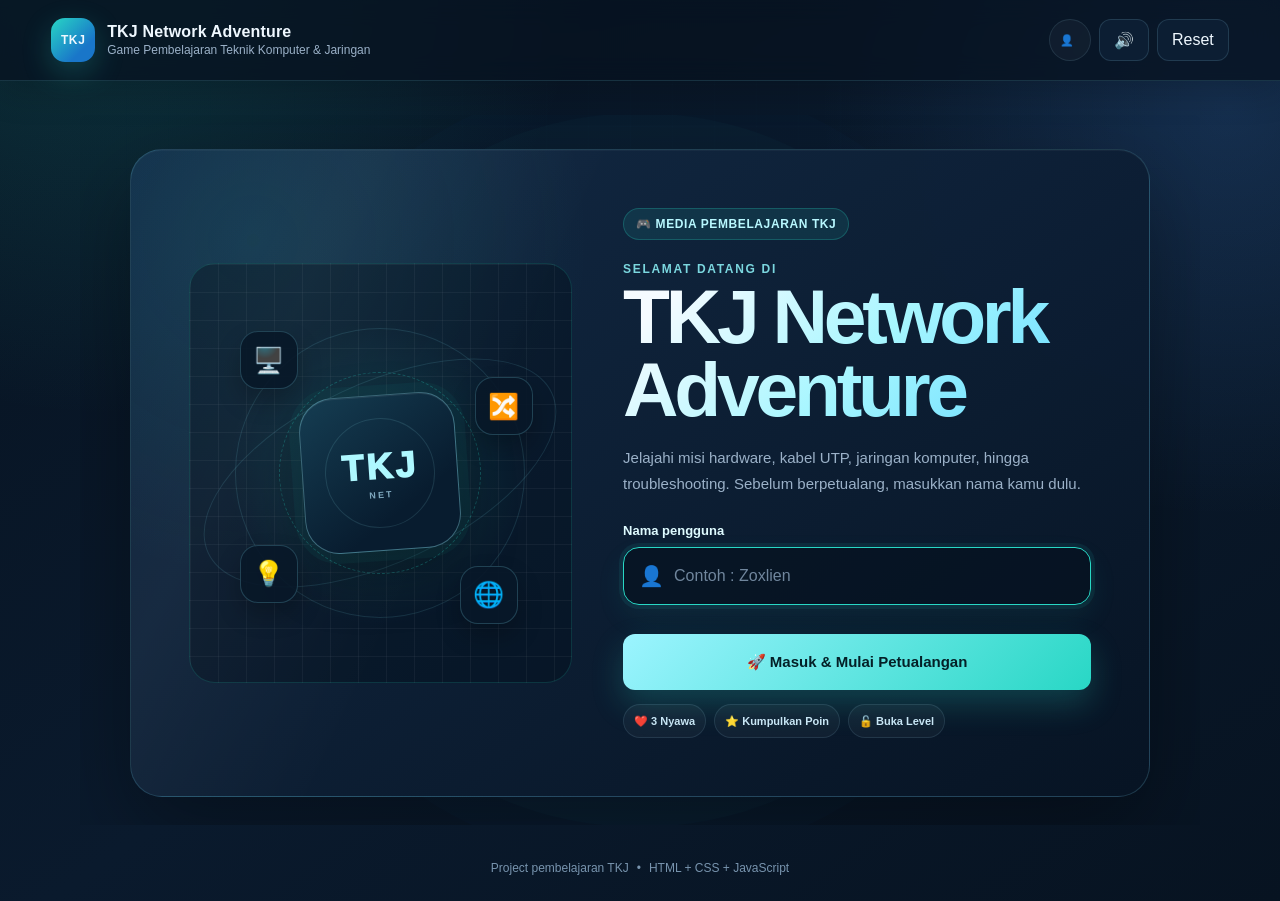
<file: index.html>
<!DOCTYPE html>
<html lang="id">
<head>
  <meta charset="UTF-8" />
  <meta name="viewport" content="width=device-width, initial-scale=1.0" />
  <meta name="description" content="TKJ Network Adventure - game pembelajaran interaktif untuk siswa TKJ." />
  <title>TKJ Network Adventure</title>
  <link rel="stylesheet" href="style.css" />
</head>
<body>
  <div id="app" class="app-shell">
    <header class="topbar">
      <div class="brand">
        <div class="brand-icon">TKJ</div>
        <div>
          <strong>TKJ Network Adventure</strong>
          <span>Game Pembelajaran Teknik Komputer & Jaringan</span>
        </div>
      </div>
      <div class="top-actions">
        <div id="userBadge" class="user-badge" hidden aria-live="polite">👤 <span id="userNameText"></span></div>
        <button id="soundToggle" class="icon-btn" type="button" aria-label="Nyalakan atau matikan suara">🔊</button>
        <button id="resetProgress" class="ghost-btn" type="button">Reset</button>
      </div>
    </header>

    <main id="screen" class="screen" aria-live="polite"></main>

    <div id="toast" class="toast" role="status" aria-live="polite"></div>

    <footer class="footer">
      <span>Project pembelajaran TKJ</span>
      <span>•</span>
      <span>HTML + CSS + JavaScript</span>
    </footer>
  </div>

    <script src="script.js"></script>
</body>
</html>
</file>
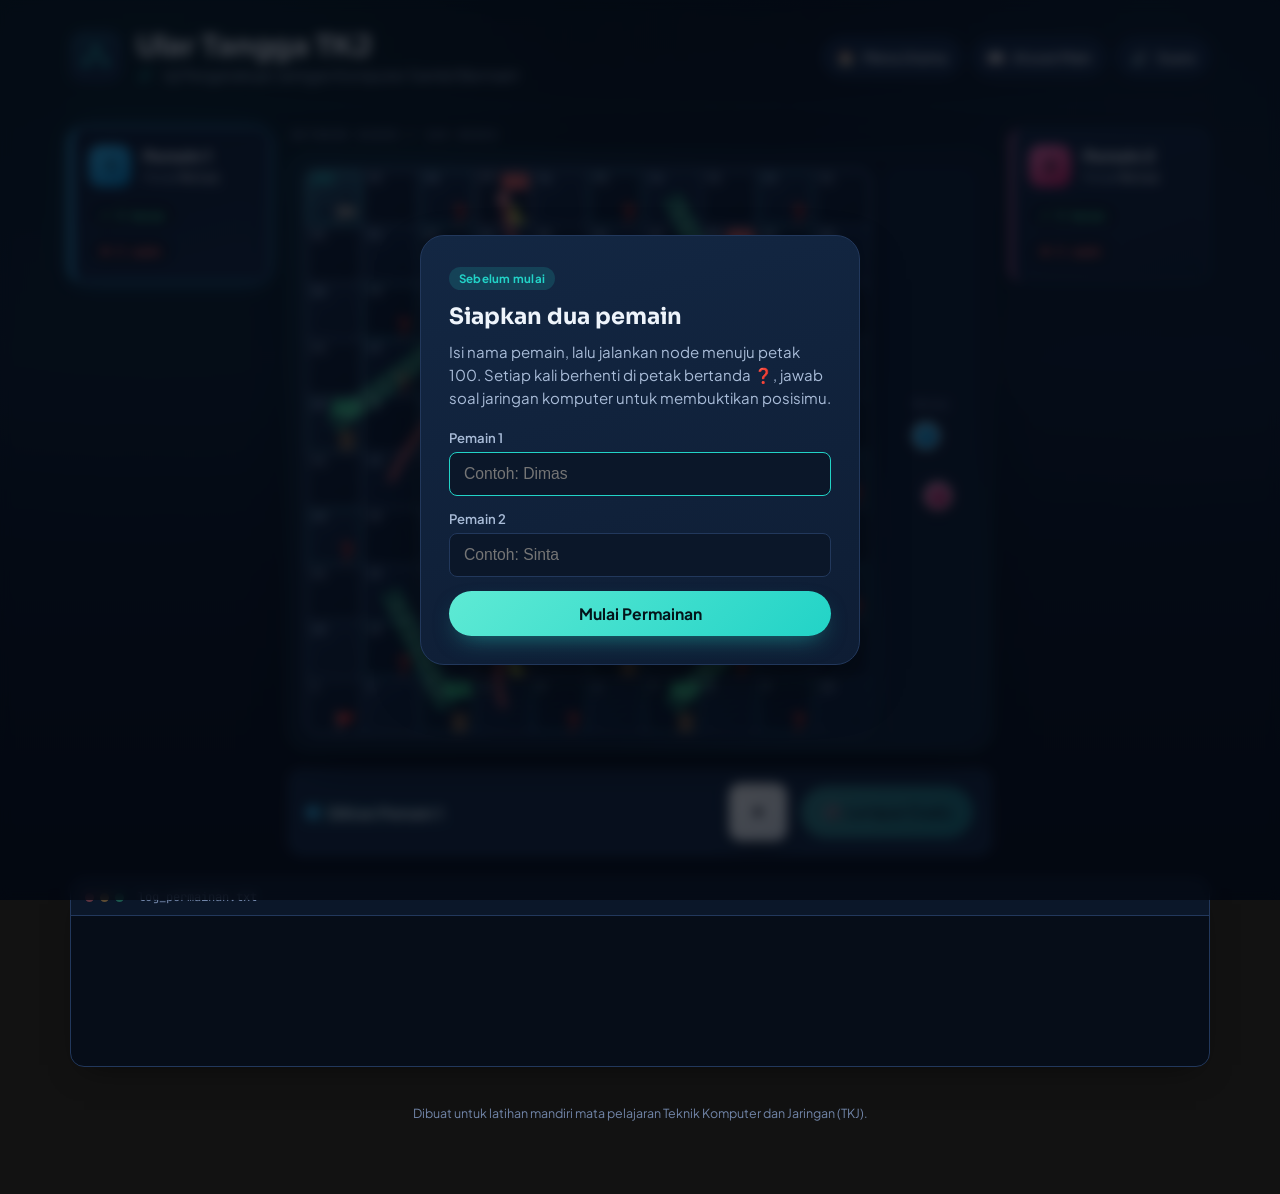
<file: snake-game/index.html>
<!DOCTYPE html>
<html lang="id">
<head>
<meta charset="UTF-8">
<meta name="viewport" content="width=device-width, initial-scale=1.0">
<title>Ular Tangga TKJ — Game Edukasi Jaringan Komputer</title>
<meta name="description" content="Game edukasi ular tangga dua pemain bertema Teknik Komputer dan Jaringan untuk siswa kelas 11 Fase E.">
<link rel="preconnect" href="https://fonts.googleapis.com">
<link rel="preconnect" href="https://fonts.gstatic.com" crossorigin>
<link href="https://fonts.googleapis.com/css2?family=Sora:wght@500;600;700;800&family=Plus+Jakarta+Sans:wght@400;500;600;700&family=JetBrains+Mono:wght@400;500;700&display=swap" rel="stylesheet">
<link rel="stylesheet" href="style.css">
</head>
<body>

<div class="app">

  <!-- ===== HEADER ===== -->
  <header class="app-header">
    <div class="brand">
      <span class="brand-mark" aria-hidden="true">
        <svg viewBox="0 0 48 48" width="30" height="30" fill="none">
          <circle cx="24" cy="10" r="5" fill="currentColor"/>
          <circle cx="9" cy="34" r="5" fill="currentColor"/>
          <circle cx="39" cy="34" r="5" fill="currentColor"/>
          <path d="M24 15 L24 24 L9 24 L9 29" stroke="currentColor" stroke-width="2.5" fill="none"/>
          <path d="M24 15 L24 24 L39 24 L39 29" stroke="currentColor" stroke-width="2.5" fill="none"/>
        </svg>
      </span>
      <div class="brand-text">
        <h1>Ular Tangga TKJ</h1>
        <p>Uji Pengetahuan Jaringan Komputer Sambil Bermain!</p>
      </div>
    </div>
    <div class="header-actions">
      <button id="btnBackToMain" class="icon-btn" type="button" title="Kembali ke TKJ Network Adventure">
        <span aria-hidden="true">🏠</span><span class="icon-btn-label">Menu Utama</span>
      </button>
      <button id="btnRules" class="icon-btn" type="button" aria-haspopup="dialog">
        <span aria-hidden="true">📖</span><span class="icon-btn-label">Aturan Main</span>
      </button>
      <button id="btnSound" class="icon-btn" type="button" aria-pressed="true" title="Aktif/nonaktifkan suara">
        <span id="soundIcon" aria-hidden="true">🔊</span><span class="icon-btn-label">Suara</span>
      </button>
    </div>
  </header>

  <!-- ===== SETUP OVERLAY ===== -->
  <div id="setupOverlay" class="overlay" role="dialog" aria-modal="true" aria-labelledby="setupTitle">
    <div class="overlay-panel setup-panel">
      <span class="panel-eyebrow">Sebelum mulai</span>
      <h2 id="setupTitle">Siapkan dua pemain</h2>
      <p class="panel-desc">Isi nama pemain, lalu jalankan node menuju petak 100. Setiap kali berhenti di petak bertanda <strong>❓</strong>, jawab soal jaringan komputer untuk membuktikan posisimu.</p>

      <div class="setup-field">
        <label for="p1Name">Pemain 1</label>
        <input id="p1Name" type="text" maxlength="16" placeholder="Contoh: Dimas" autocomplete="off">
      </div>
      <div class="setup-field">
        <label for="p2Name">Pemain 2</label>
        <input id="p2Name" type="text" maxlength="16" placeholder="Contoh: Sinta" autocomplete="off">
      </div>

      <button id="btnStart" class="btn-primary btn-block" type="button">Mulai Permainan</button>
    </div>
  </div>

  <!-- ===== MAIN GAME LAYOUT ===== -->
  <main class="game-layout">

    <aside class="player-panel" id="playerPanel0" data-player="0">
      <div class="player-card">
        <span class="player-avatar" id="playerAvatar0">1</span>
        <div class="player-info">
          <h3 id="playerName0">Pemain 1</h3>
          <p class="player-pos">Petak <strong id="playerPos0">Mulai</strong></p>
        </div>
      </div>
      <div class="player-stats">
        <div class="stat-pill stat-correct"><span aria-hidden="true">✔</span><span id="playerCorrect0">0</span> benar</div>
        <div class="stat-pill stat-wrong"><span aria-hidden="true">✖</span><span id="playerWrong0">0</span> salah</div>
      </div>
    </aside>

    <section class="board-section">
      <div class="board-wrapper" id="boardWrapper">
        <svg id="connectorLayer" class="connector-layer" preserveAspectRatio="none" aria-hidden="true"></svg>
        <div class="board-grid" id="boardGrid" role="img" aria-label="Papan ular tangga 100 petak"></div>
        <div class="start-zone" id="startZone">
          <span class="start-zone-label">Mulai</span>
          <div class="start-slot" id="startSlot0"></div>
          <div class="start-slot" id="startSlot1"></div>
        </div>
      </div>

      <div class="controls-bar">
        <div class="turn-banner" id="turnBanner">
          <span class="turn-dot" id="turnDot" aria-hidden="true"></span>
          <span id="turnText">Giliran Pemain 1</span>
        </div>
        <div class="dice-area">
          <div class="dice" id="dice" aria-hidden="true">
            <span class="dice-pips" id="dicePips" data-value="1">
              <i class="pip pip-tl"></i><i class="pip pip-tr"></i>
              <i class="pip pip-ml"></i><i class="pip pip-c"></i><i class="pip pip-mr"></i>
              <i class="pip pip-bl"></i><i class="pip pip-br"></i>
            </span>
          </div>
          <button id="btnRoll" class="btn-primary btn-roll" type="button">Lempar Dadu</button>
        </div>
      </div>
    </section>

    <aside class="player-panel" id="playerPanel1" data-player="1">
      <div class="player-card">
        <span class="player-avatar" id="playerAvatar1">2</span>
        <div class="player-info">
          <h3 id="playerName1">Pemain 2</h3>
          <p class="player-pos">Petak <strong id="playerPos1">Mulai</strong></p>
        </div>
      </div>
      <div class="player-stats">
        <div class="stat-pill stat-correct"><span aria-hidden="true">✔</span><span id="playerCorrect1">0</span> benar</div>
        <div class="stat-pill stat-wrong"><span aria-hidden="true">✖</span><span id="playerWrong1">0</span> salah</div>
      </div>
    </aside>

  </main>

  <!-- ===== LOG CONSOLE ===== -->
  <section class="log-console" aria-live="polite">
    <div class="log-console-head">
      <span class="log-dot"></span><span class="log-dot"></span><span class="log-dot"></span>
      <span class="log-title">log_permainan.txt</span>
    </div>
    <ul id="logList" class="log-list"></ul>
  </section>

  <footer class="app-footer">
    <p>Dibuat untuk latihan mandiri mata pelajaran Teknik Komputer dan Jaringan (TKJ).</p>
  </footer>
</div>

<!-- ===== QUESTION MODAL ===== -->
<div id="questionModal" class="overlay" role="dialog" aria-modal="true" aria-labelledby="questionTitle" hidden>
  <div class="overlay-panel question-panel">
    <span class="question-tag" id="questionTag">Petak 24 · Pemain 1</span>
    <h2 id="questionTitle" class="question-title">—</h2>
    <div id="optionsList" class="options-list"></div>
    <div id="feedbackBox" class="feedback-box" hidden>
      <p id="feedbackText"></p>
    </div>
    <button id="btnContinue" class="btn-primary btn-block" type="button" hidden>Lanjutkan</button>
  </div>
</div>

<!-- ===== RULES MODAL ===== -->
<div id="rulesModal" class="overlay" hidden role="dialog" aria-modal="true" aria-labelledby="rulesTitle">
  <div class="overlay-panel rules-panel">
    <span class="panel-eyebrow">Panduan</span>
    <h2 id="rulesTitle">Cara bermain</h2>
    <ul class="rules-list">
      <li><strong>Bergiliran melempar dadu.</strong> Klik “Lempar Dadu”, token akan maju sesuai angka yang keluar.</li>
      <li><strong>Tangga (🪜)</strong> membawa token naik lebih cepat menuju petak 100.</li>
      <li><strong>Ular (🐍)</strong> membuat token meluncur turun ke petak yang lebih rendah.</li>
      <li><strong>Petak soal (❓)</strong> memunculkan pertanyaan seputar jaringan komputer. Jawaban benar → token tetap di tempat. Jawaban salah → token mundur 1–2 langkah secara acak.</li>
      <li>Token harus mendarat <strong>tepat</strong> di petak 100 untuk menang — jika angka dadu melebihi sisa langkah, giliran berpindah tanpa bergerak.</li>
      <li>Pemain pertama yang mencapai petak 100 dinyatakan menang.</li>
    </ul>
    <button id="btnCloseRules" class="btn-secondary btn-block" type="button">Tutup</button>
  </div>
</div>

<!-- ===== WIN MODAL ===== -->
<div id="winModal" class="overlay" hidden role="dialog" aria-modal="true" aria-labelledby="winTitle">
  <div class="overlay-panel win-panel">
    <div class="win-confetti" id="winConfetti" aria-hidden="true"></div>
    <span class="win-trophy" aria-hidden="true">🏆</span>
    <h2 id="winTitle">Menang!</h2>
    <p id="winMessage">Pemain 1 mencapai petak 100.</p>
    <div class="win-score" id="winScore"></div>
    <button id="btnRestart" class="btn-primary btn-block" type="button">Main Lagi</button>
  </div>
</div>

<script src="script.js"></script>
</body>
</html>
</file>
<file: style.css>
* {
  box-sizing: border-box;
}

:root {
  --bg: #08111f;
  --panel: #0f1c30;
  --panel-2: #14243d;
  --text: #edf5ff;
  --muted: #a7b6ca;
  --accent: #4f9cff;
  --accent-2: #7bc7ff;
  --success: #35d07f;
  --danger: #ff6b7a;
  --warning: #ffc85c;
  --border: rgba(255,255,255,.08);
  --shadow: 0 20px 50px rgba(0,0,0,.25);
}

html, body {
  margin: 0;
  min-height: 100%;
  font-family: Inter, ui-sans-serif, system-ui, -apple-system, BlinkMacSystemFont, "Segoe UI", sans-serif;
  background:
    radial-gradient(circle at 10% 0%, rgba(79,156,255,.14), transparent 28%),
    radial-gradient(circle at 95% 20%, rgba(123,199,255,.08), transparent 22%),
    var(--bg);
  color: var(--text);
}

button {
  font: inherit;
}

.app-shell {
  min-height: 100vh;
  display: flex;
  flex-direction: column;
}

.topbar {
  display: flex;
  align-items: center;
  justify-content: space-between;
  padding: 18px clamp(18px, 4vw, 52px);
  border-bottom: 1px solid var(--border);
  background: rgba(8,17,31,.72);
  backdrop-filter: blur(12px);
}

.brand {
  display: flex;
  align-items: center;
  gap: 12px;
  min-width: 0;
}

.brand-icon {
  width: 44px;
  height: 44px;
  border-radius: 14px;
  display: grid;
  place-items: center;
  background: linear-gradient(135deg, var(--accent), #2457ae);
  font-weight: 900;
  font-size: 12px;
  letter-spacing: .05em;
  box-shadow: 0 8px 25px rgba(79,156,255,.25);
}

.brand strong,
.brand span {
  display: block;
}

.brand strong {
  font-size: 16px;
}

.brand span {
  color: var(--muted);
  font-size: 12px;
  margin-top: 2px;
}

.top-actions {
  display: flex;
  gap: 8px;
}

.icon-btn,
.ghost-btn,
.primary-btn,
.secondary-btn,
.option-btn,
.back-btn {
  border: 0;
  cursor: pointer;
  border-radius: 12px;
  transition: .2s ease;
}

.icon-btn,
.ghost-btn,
.back-btn,
.secondary-btn {
  background: var(--panel);
  color: var(--text);
  border: 1px solid var(--border);
}

.icon-btn,
.ghost-btn,
.back-btn {
  min-height: 42px;
  padding: 0 14px;
}

.primary-btn {
  min-height: 48px;
  padding: 0 20px;
  color: #06101d;
  background: linear-gradient(135deg, var(--accent-2), var(--accent));
  font-weight: 800;
  box-shadow: 0 12px 30px rgba(79,156,255,.25);
}

.secondary-btn {
  min-height: 48px;
  padding: 0 20px;
  font-weight: 700;
}

.icon-btn:hover,
.ghost-btn:hover,
.back-btn:hover,
.secondary-btn:hover,
.option-btn:hover {
  transform: translateY(-1px);
  border-color: rgba(255,255,255,.18);
}

.primary-btn:hover {
  transform: translateY(-1px);
  filter: brightness(1.05);
}

.screen {
  width: min(1120px, calc(100% - 28px));
  margin: 0 auto;
  padding: 34px 0 20px;
  flex: 1;
}

.footer {
  display: flex;
  justify-content: center;
  gap: 8px;
  padding: 16px 20px 26px;
  color: var(--muted);
  font-size: 12px;
}

.hero {
  display: grid;
  grid-template-columns: 1.2fr .8fr;
  gap: 20px;
  align-items: stretch;
}

.panel {
  background: linear-gradient(160deg, rgba(20,36,61,.96), rgba(11,24,42,.96));
  border: 1px solid var(--border);
  border-radius: 24px;
  padding: clamp(24px, 4vw, 40px);
  box-shadow: var(--shadow);
}

.hero h1 {
  font-size: clamp(34px, 6vw, 64px);
  line-height: .98;
  margin: 0 0 16px;
  letter-spacing: -.04em;
}

.hero p {
  color: var(--muted);
  font-size: 16px;
  line-height: 1.7;
  margin: 0;
}

.badge {
  display: inline-flex;
  gap: 8px;
  align-items: center;
  background: rgba(79,156,255,.11);
  color: #bfe0ff;
  border: 1px solid rgba(79,156,255,.2);
  border-radius: 999px;
  padding: 8px 12px;
  font-size: 12px;
  font-weight: 800;
  letter-spacing: .05em;
  text-transform: uppercase;
}

.hero-actions {
  display: flex;
  flex-wrap: wrap;
  gap: 10px;
  margin-top: 24px;
}

.preview-card {
  position: relative;
  min-height: 340px;
  overflow: hidden;
  display: flex;
  flex-direction: column;
  justify-content: space-between;
}

.network-map {
  position: relative;
  min-height: 230px;
  border-radius: 18px;
  overflow: hidden;
  background:
    linear-gradient(rgba(255,255,255,.05) 1px, transparent 1px),
    linear-gradient(90deg, rgba(255,255,255,.05) 1px, transparent 1px);
  background-size: 28px 28px;
  border: 1px solid var(--border);
}

.network-map::after {
  content: "";
  position: absolute;
  inset: 0;
  background: radial-gradient(circle at 50% 50%, rgba(79,156,255,.12), transparent 48%);
}

.node {
  position: absolute;
  z-index: 2;
  min-width: 84px;
  padding: 10px;
  border-radius: 16px;
  text-align: center;
  border: 1px solid rgba(255,255,255,.08);
  background: rgba(11,24,42,.9);
}

.node .emoji {
  font-size: 28px;
  display: block;
  margin-bottom: 3px;
}

.node small {
  color: var(--muted);
}

.node.pc1 { left: 8%; top: 18%; }
.node.pc2 { left: 8%; bottom: 18%; }
.node.switch { left: 50%; top: 36%; transform: translateX(-50%); }
.node.router { right: 8%; top: 36%; }

.connector {
  position: absolute;
  z-index: 1;
  height: 3px;
  background: linear-gradient(90deg, rgba(79,156,255,.2), rgba(123,199,255,.9), rgba(79,156,255,.2));
  transform-origin: left center;
}

.c1 { width: 40%; left: 19%; top: 41%; transform: rotate(8deg); }
.c2 { width: 40%; left: 19%; top: 58%; transform: rotate(-10deg); }
.c3 { width: 36%; left: 59%; top: 44%; }

.stats {
  display: grid;
  grid-template-columns: repeat(3, 1fr);
  gap: 12px;
  margin-top: 20px;
}

.stat {
  background: rgba(255,255,255,.035);
  border: 1px solid var(--border);
  border-radius: 16px;
  padding: 16px;
}

.stat strong {
  display: block;
  font-size: 24px;
}

.stat span {
  color: var(--muted);
  font-size: 12px;
}

.level-grid {
  display: grid;
  grid-template-columns: repeat(2, 1fr);
  gap: 14px;
  margin-top: 18px;
}

.level-card {
  background: rgba(20,36,61,.72);
  border: 1px solid var(--border);
  border-radius: 20px;
  padding: 20px;
  position: relative;
  overflow: hidden;
}

.level-card.locked {
  opacity: .55;
}

.level-card.done {
  border-color: rgba(53,208,127,.35);
}

.level-card .level-no {
  color: var(--accent-2);
  font-size: 12px;
  font-weight: 800;
}

.level-card h3 {
  margin: 8px 0 6px;
}

.level-card p {
  color: var(--muted);
  font-size: 13px;
  line-height: 1.55;
  min-height: 42px;
}

.level-card .level-meta {
  display: flex;
  justify-content: space-between;
  gap: 8px;
  color: var(--muted);
  font-size: 12px;
  margin-top: 16px;
}

.snake-feature {
  position: relative;
  display: grid;
  grid-template-columns: minmax(0, 1fr) minmax(260px, .7fr);
  gap: 22px;
  align-items: center;
  margin-top: 22px;
  padding: clamp(22px, 4vw, 34px);
  overflow: hidden;
  border: 1px solid rgba(79,156,255,.28);
  border-radius: 24px;
  background:
    linear-gradient(120deg, rgba(79,156,255,.16), transparent 48%),
    linear-gradient(160deg, rgba(20,36,61,.98), rgba(11,24,42,.98));
  box-shadow: 0 24px 55px rgba(0,0,0,.2);
}

.snake-feature::after {
  content: "";
  position: absolute;
  width: 260px;
  height: 260px;
  right: -90px;
  bottom: -150px;
  border: 1px solid rgba(123,199,255,.2);
  border-radius: 50%;
  box-shadow: 0 0 0 18px rgba(123,199,255,.04), 0 0 0 38px rgba(123,199,255,.03);
  pointer-events: none;
}

.snake-feature-copy,
.snake-feature-action { position: relative; z-index: 1; }
.snake-feature h2 { margin: 12px 0 8px; font-size: clamp(26px, 4vw, 40px); }
.snake-feature p { max-width: 620px; margin: 0; color: var(--muted); line-height: 1.7; }
.snake-feature-meta { display: flex; flex-wrap: wrap; gap: 8px; margin-top: 20px; }
.snake-feature-meta span { padding: 8px 10px; border: 1px solid var(--border); border-radius: 999px; color: #cfe5ff; background: rgba(255,255,255,.04); font-size: 12px; font-weight: 700; }
.snake-feature-action { display: grid; grid-template-columns: 92px 1fr; gap: 14px; align-items: center; }
.snake-feature-art { display: grid; place-items: center; min-height: 150px; border: 1px solid rgba(123,199,255,.2); border-radius: 20px; background: rgba(6,17,31,.5); font-size: 48px; transform: rotate(-5deg); }
.snake-feature-art span { display: block; margin-top: -12px; margin-left: 30px; font-size: 32px; }
.snake-feature .snake-level-card { padding: 18px; background: rgba(8,17,31,.5); }
.snake-feature .snake-level-card .level-meta { display: none; }
.snake-feature .snake-level-card .play-row { justify-content: stretch; }
.snake-feature .snake-level-card .primary-btn { width: 100%; }

.play-row {
  margin-top: 14px;
  display: flex;
  justify-content: flex-end;
}

.game-header {
  display: flex;
  justify-content: space-between;
  align-items: center;
  gap: 16px;
  margin-bottom: 16px;
}

.game-title {
  margin: 0;
  font-size: clamp(26px, 5vw, 40px);
}

.game-subtitle {
  margin: 5px 0 0;
  color: var(--muted);
}

.game-metrics {
  display: flex;
  flex-wrap: wrap;
  gap: 8px;
  justify-content: flex-end;
}

.metric {
  padding: 10px 12px;
  border-radius: 12px;
  background: var(--panel);
  border: 1px solid var(--border);
  font-size: 13px;
  font-weight: 700;
}

.progress-wrap {
  margin: 0 0 16px;
}

.progress-bar {
  height: 10px;
  background: rgba(255,255,255,.06);
  border-radius: 999px;
  overflow: hidden;
}

.progress-fill {
  height: 100%;
  border-radius: inherit;
  background: linear-gradient(90deg, var(--accent), var(--accent-2));
  transition: width .25s ease;
}

.question-card {
  background: linear-gradient(160deg, rgba(20,36,61,.96), rgba(10,23,40,.96));
  border: 1px solid var(--border);
  border-radius: 24px;
  padding: clamp(22px, 4vw, 34px);
  box-shadow: var(--shadow);
}

.question-label {
  color: var(--accent-2);
  font-size: 12px;
  font-weight: 900;
  letter-spacing: .08em;
  text-transform: uppercase;
}

.question {
  font-size: clamp(24px, 4vw, 34px);
  line-height: 1.25;
  margin: 10px 0 20px;
}

.visual-area {
  margin-bottom: 20px;
}

.diagram {
  min-height: 170px;
  border-radius: 18px;
  border: 1px solid var(--border);
  background:
    linear-gradient(45deg, rgba(255,255,255,.02) 25%, transparent 25%, transparent 75%, rgba(255,255,255,.02) 75%),
    rgba(0,0,0,.12);
  background-size: 20px 20px;
  display: grid;
  place-items: center;
  padding: 16px;
  text-align: center;
}

.diagram .big-icon {
  font-size: 62px;
  display: block;
  margin-bottom: 8px;
}

.options {
  display: grid;
  gap: 10px;
}

.option-btn {
  min-height: 58px;
  text-align: left;
  padding: 14px 16px;
  color: var(--text);
  background: rgba(255,255,255,.035);
  border: 1px solid var(--border);
}

.option-btn.correct {
  border-color: rgba(53,208,127,.5);
  background: rgba(53,208,127,.11);
}

.option-btn.wrong {
  border-color: rgba(255,107,122,.5);
  background: rgba(255,107,122,.1);
}

.option-btn:disabled {
  cursor: default;
}

.explain {
  display: none;
  margin-top: 18px;
  background: rgba(79,156,255,.08);
  border: 1px solid rgba(79,156,255,.18);
  border-radius: 16px;
  padding: 14px 16px;
  color: #d9eaff;
  line-height: 1.6;
}

.explain.show {
  display: block;
}

.game-actions {
  display: flex;
  justify-content: space-between;
  align-items: center;
  gap: 12px;
  margin-top: 20px;
}

.result {
  text-align: center;
}

.result .result-icon {
  font-size: 76px;
}

.result h2 {
  margin: 10px 0;
  font-size: clamp(30px, 6vw, 48px);
}

.result p {
  color: var(--muted);
  line-height: 1.7;
}

.result-score {
  display: grid;
  grid-template-columns: repeat(3, 1fr);
  gap: 12px;
  margin: 24px auto;
  max-width: 660px;
}

.result-score .stat strong {
  font-size: 28px;
}

.center {
  text-align: center;
}

.toast {
  position: fixed;
  left: 50%;
  bottom: 26px;
  transform: translate(-50%, 20px);
  background: #122038;
  color: var(--text);
  border: 1px solid var(--border);
  border-radius: 12px;
  padding: 12px 16px;
  opacity: 0;
  pointer-events: none;
  transition: .25s ease;
  box-shadow: var(--shadow);
  z-index: 50;
  max-width: min(90vw, 500px);
  text-align: center;
}

.toast.show {
  opacity: 1;
  transform: translate(-50%, 0);
}

.tip {
  margin-top: 16px;
  color: var(--muted);
  font-size: 13px;
}

@media (max-width: 820px) {
  .hero {
    grid-template-columns: 1fr;
  }
  .level-grid {
    grid-template-columns: 1fr;
  }
  .snake-feature { grid-template-columns: 1fr; }
  .snake-feature-action { grid-template-columns: 84px 1fr; }
  .game-header {
    align-items: flex-start;
    flex-direction: column;
  }
  .game-metrics {
    justify-content: flex-start;
  }
}

@media (max-width: 560px) {
  .topbar {
    padding: 14px;
  }
  .brand span {
    display: none;
  }
  .screen {
    width: min(100% - 18px, 1120px);
    padding-top: 18px;
  }
  .stats,
  .result-score {
    grid-template-columns: 1fr;
  }
  .snake-feature-action { grid-template-columns: 1fr; }
  .snake-feature-art { min-height: 100px; }
  .hero-actions,
  .game-actions {
    flex-direction: column;
    align-items: stretch;
  }
  .primary-btn,
  .secondary-btn,
  .back-btn {
    width: 100%;
  }
}


/* ===== ULAR TANGGA TKJ TERINTEGRASI ===== */
/* Variabel Warna dan Tema */
:root {
    --primary: #2563eb;
    --primary-hover: #1d4ed8;
    --secondary: #64748b;
    --secondary-hover: #475569;
    --danger: #ef4444;
    --danger-hover: #b91c1c;
    --success: #10b981;
    --bg-color: #f1f5f9;
    --text-main: #1e293b;
    --board-light: #f8fafc;
    --board-dark: #cbd5e1;
    --p1-color: #ef4444; /* Merah */
    --p2-color: #3b82f6; /* Biru */
}

* { margin: 0; padding: 0; box-sizing: border-box; font-family: 'Segoe UI', Tahoma, Geneva, Verdana, sans-serif; }

body { background-color: var(--bg-color); color: var(--text-main); min-height: 100vh; overflow-x: hidden; }

/* Struktur Layar */
.snake-screen { display: none; min-height: 100vh; align-items: center; justify-content: center; }
.snake-screen.active { display: flex; }

/* Setup Screen */
.setup-box { background: white; padding: 2.5rem; border-radius: 1rem; box-shadow: 0 10px 25px rgba(0,0,0,0.1); width: 90%; max-width: 400px; text-align: center; }
.setup-box h1 { margin-bottom: 0.5rem; color: var(--primary); }
.setup-box p { color: var(--secondary); margin-bottom: 1.5rem; font-size: 0.9rem; }
.input-group { margin-bottom: 1rem; text-align: left; }
.input-group label { display: block; margin-bottom: 0.5rem; font-weight: 600; font-size: 0.9rem; }
.input-group input { width: 100%; padding: 0.75rem; border: 1px solid #cbd5e1; border-radius: 0.5rem; outline: none; transition: border 0.3s; }
.input-group input:focus { border-color: var(--primary); }
.error-text { color: var(--danger); font-size: 0.85rem; margin-top: 1rem; min-height: 1rem; }

/* Tombol Dasar */
.btn { width: 100%; padding: 0.75rem 1rem; border: none; border-radius: 0.5rem; font-weight: bold; cursor: pointer; transition: all 0.2s; font-size: 1rem; }
.btn:disabled { opacity: 0.5; cursor: not-allowed; }
.btn.primary { background-color: var(--primary); color: white; }
.btn.primary:not(:disabled):hover { background-color: var(--primary-hover); transform: translateY(-2px); }
.btn.secondary { background-color: var(--secondary); color: white; }
.btn.secondary:not(:disabled):hover { background-color: var(--secondary-hover); }
.btn.danger { background-color: var(--danger); color: white; }
.btn.danger:not(:disabled):hover { background-color: var(--danger-hover); }

/* Game Screen Layout */
.game-container { display: flex; flex-direction: row; gap: 2rem; padding: 2rem; width: 100%; max-width: 1200px; margin: auto; align-items: flex-start; }

/* Papan Permainan */
.board-wrapper { position: relative; flex: 2; aspect-ratio: 1/1; background: white; border-radius: 10px; box-shadow: 0 10px 30px rgba(0,0,0,0.15); overflow: hidden; border: 3px solid #334155; }
.board { display: grid; grid-template-columns: repeat(10, 1fr); grid-template-rows: repeat(10, 1fr); width: 100%; height: 100%; }
.cell { display: flex; align-items: flex-start; justify-content: flex-start; padding: 2px 4px; font-weight: bold; font-size: 0.9rem; color: #475569; position: relative; }
.cell:nth-child(even) { background-color: var(--board-light); }
.cell:nth-child(odd) { background-color: var(--board-dark); }
/* SVG Layer untuk Ular Tangga */
.svg-layer { position: absolute; top: 0; left: 0; width: 100%; height: 100%; pointer-events: none; z-index: 5; }

/* Pion */
.pawn-container { position: absolute; bottom: 10%; right: 10%; display: flex; gap: 4px; z-index: 10; }
.pawn { width: 20px; height: 20px; border-radius: 50%; border: 2px solid white; box-shadow: 0 2px 5px rgba(0,0,0,0.4); transition: transform 0.4s ease-in-out; }
.pawn.p1 { background-color: var(--p1-color); z-index: 12; }
.pawn.p2 { background-color: var(--p2-color); z-index: 11; }

/* Sidebar */
.sidebar { flex: 1; min-width: 280px; background: white; padding: 1.5rem; border-radius: 1rem; box-shadow: 0 10px 25px rgba(0,0,0,0.05); display: flex; flex-direction: column; gap: 1.5rem; }
.sidebar h2 { text-align: center; color: #334155; font-size: 1.25rem; border-bottom: 2px solid #e2e8f0; padding-bottom: 0.5rem; }
.turn-indicator { text-align: center; font-size: 1.1rem; font-weight: bold; padding: 0.75rem; border-radius: 0.5rem; background: #e0e7ff; color: var(--primary); }
.player-stats { display: flex; flex-direction: column; gap: 1rem; }
.player-stat { display: flex; align-items: center; gap: 1rem; padding: 1rem; border-radius: 0.5rem; border: 1px solid #e2e8f0; background: #f8fafc; }
.player-stat.active { border-color: var(--success); box-shadow: 0 0 0 2px rgba(16, 185, 129, 0.2); }
.pawn-icon { width: 24px; height: 24px; border-radius: 50%; border: 2px solid white; box-shadow: 0 2px 4px rgba(0,0,0,0.2); }
.stat-details { flex: 1; }
.stat-details p { font-size: 0.85rem; color: var(--secondary); margin-top: 0.2rem; }
.score-text { font-size: 0.8rem !important; }

/* Dadu */
.dice-section { text-align: center; padding: 1.5rem; background: #f1f5f9; border-radius: 0.5rem; }
.dice { font-size: 4rem; line-height: 1; margin-bottom: 0.5rem; transition: transform 0.3s; }
.dice.rolling { animation: roll 0.5s infinite; }
@keyframes roll { 0% { transform: rotate(0deg) scale(1); } 50% { transform: rotate(180deg) scale(1.1); } 100% { transform: rotate(360deg) scale(1); } }
#dice-result-text { font-weight: bold; color: var(--secondary); margin-bottom: 1rem; min-height: 1.2rem; }

.action-buttons { display: flex; flex-direction: column; gap: 0.75rem; }

/* Modals */
.modal { display: none; position: fixed; top: 0; left: 0; width: 100%; height: 100%; background: rgba(15, 23, 42, 0.7); z-index: 100; align-items: center; justify-content: center; backdrop-filter: blur(4px); }
.modal.active { display: flex; animation: fadeIn 0.3s ease-out; }
@keyframes fadeIn { from { opacity: 0; } to { opacity: 1; } }
.modal-content { background: white; padding: 2rem; border-radius: 1rem; width: 90%; max-width: 500px; box-shadow: 0 20px 40px rgba(0,0,0,0.2); text-align: center; transform: scale(0.9); animation: popIn 0.3s ease-out forwards; }
@keyframes popIn { to { transform: scale(1); } }
.modal-content h2 { color: #1e293b; margin-bottom: 1rem; }

/* Opsi Soal */
.question-content { text-align: left; }
#q-category { color: var(--primary); font-size: 1rem; text-transform: uppercase; letter-spacing: 1px; margin-bottom: 0.5rem; }
#q-text { font-size: 1.1rem; font-weight: 600; margin-bottom: 1.5rem; line-height: 1.5; }
.options-container { display: flex; flex-direction: column; gap: 0.75rem; }
.option-btn { background: #f8fafc; border: 2px solid #e2e8f0; padding: 1rem; border-radius: 0.5rem; text-align: left; font-size: 1rem; cursor: pointer; transition: all 0.2s; }
.option-btn:hover { background: #e0e7ff; border-color: var(--primary); }

.explanation-box { background: #f1f5f9; padding: 1rem; border-radius: 0.5rem; margin: 1.5rem 0; text-align: left; font-size: 0.95rem; border-left: 4px solid var(--primary); }
.rules-list { text-align: left; padding-left: 1.5rem; margin-bottom: 1.5rem; line-height: 1.6; color: var(--secondary); }
.final-stats { background: #f8fafc; padding: 1.5rem; border-radius: 0.5rem; margin: 1.5rem 0; }
.final-stats p { font-size: 1.1rem; margin-bottom: 0.5rem; }

/* Responsif */
@media (max-width: 900px) {
    .game-container { flex-direction: column; }
    .board-wrapper { width: 100%; max-width: 600px; margin: 0 auto; }
    .sidebar { width: 100%; max-width: 600px; margin: 0 auto; }
}
@media (max-width: 480px) {
    .cell { font-size: 0.7rem; }
    .pawn { width: 15px; height: 15px; }
}

/* Integrasi TKJ Network Adventure */
#snake-root { display:none; min-height:100vh; }
#snake-root.active { display:block; }
.snake-screen { width:100%; }
.snake-screen.active { display:flex; }
#snake-root .game-container { box-sizing:border-box; }

.snake-level-card { border-color: rgba(16,185,129,.28); }
.snake-level-card:not(.locked) { background: linear-gradient(145deg, rgba(16,185,129,.08), rgba(20,36,61,.72)); }

/* Final visual layer for the main TKJ dashboard. The legacy snake rules above
   are kept for compatibility, while these scoped rules preserve one visual system. */
:root {
  --bg: #071321;
  --panel: #0e2036;
  --panel-2: #132b47;
  --text: #eff8ff;
  --muted: #9bb1c8;
  --accent: #28d7c5;
  --accent-2: #83e8ff;
  --border: rgba(146, 208, 231, .14);
  --shadow: 0 24px 60px rgba(0, 0, 0, .32);
}

html, body {
  font-family: "Trebuchet MS", "Segoe UI", sans-serif;
  background:
    radial-gradient(circle at 8% -8%, rgba(40, 215, 197, .18), transparent 32%),
    radial-gradient(circle at 96% 12%, rgba(79, 156, 255, .16), transparent 28%),
    linear-gradient(145deg, #071321 0%, #0a1a2d 52%, #071321 100%);
  color: var(--text);
}

body::before {
  content: "";
  position: fixed;
  inset: 0;
  pointer-events: none;
  opacity: .22;
  background-image:
    linear-gradient(rgba(131, 232, 255, .055) 1px, transparent 1px),
    linear-gradient(90deg, rgba(131, 232, 255, .055) 1px, transparent 1px);
  background-size: 42px 42px;
  mask-image: radial-gradient(circle at 50% 16%, black, transparent 78%);
}

.app-shell { position: relative; isolation: isolate; }
.topbar {
  position: sticky;
  top: 0;
  z-index: 10;
  border-bottom-color: rgba(131, 232, 255, .14);
  background: rgba(7, 19, 33, .78);
  box-shadow: 0 12px 34px rgba(0, 0, 0, .16);
}
.brand-icon {
  background: linear-gradient(135deg, var(--accent), #1976c9 72%);
  box-shadow: 0 10px 30px rgba(40, 215, 197, .24);
}
.brand strong { letter-spacing: .01em; }
.icon-btn, .ghost-btn, .secondary-btn {
  background: rgba(14, 32, 54, .86);
  border-color: rgba(146, 208, 231, .16);
}
.icon-btn:hover, .ghost-btn:hover, .secondary-btn:hover { border-color: var(--accent); background: rgba(23, 55, 79, .9); }
.primary-btn {
  color: #042027;
  background: linear-gradient(135deg, #9cf4ff, var(--accent));
  box-shadow: 0 14px 32px rgba(40, 215, 197, .22);
}
.screen { position: relative; z-index: 1; }
.panel, .level-card, .snake-feature {
  border-color: rgba(146, 208, 231, .16);
  box-shadow: 0 24px 60px rgba(0, 0, 0, .2);
}
.panel { background: linear-gradient(145deg, rgba(19, 43, 71, .96), rgba(9, 26, 46, .98)); }
.hero { gap: 24px; }
.hero h1 { text-wrap: balance; }
.badge { color: #b8f8ff; background: rgba(40, 215, 197, .1); border-color: rgba(40, 215, 197, .24); }
.network-map {
  border-color: rgba(40, 215, 197, .2);
  background-color: #091a2d;
  box-shadow: inset 0 0 35px rgba(40, 215, 197, .05);
}
.node { background: rgba(7, 19, 33, .88); border-color: rgba(131, 232, 255, .18); box-shadow: 0 10px 24px rgba(0, 0, 0, .18); }
.stat { background: rgba(7, 19, 33, .32); border-color: rgba(146, 208, 231, .14); }
.level-card { background: linear-gradient(145deg, rgba(19, 43, 71, .84), rgba(11, 29, 50, .88)); transition: transform .2s ease, border-color .2s ease, box-shadow .2s ease; }
.level-card:not(.locked):hover { transform: translateY(-4px); border-color: rgba(40, 215, 197, .5); box-shadow: 0 18px 35px rgba(0, 0, 0, .26); }
.question-card .option-btn,
.options .option-btn {
  color: var(--text);
  background: linear-gradient(135deg, rgba(24, 54, 82, .96), rgba(11, 31, 53, .98));
  border: 1px solid rgba(131, 232, 255, .2);
  box-shadow: inset 0 1px 0 rgba(255, 255, 255, .04);
}
.question-card .option-btn:hover:not(:disabled),
.options .option-btn:hover:not(:disabled) {
  color: #ffffff;
  background: linear-gradient(135deg, rgba(31, 78, 104, .98), rgba(14, 48, 69, .98));
  border-color: var(--accent);
  box-shadow: 0 8px 20px rgba(40, 215, 197, .12);
}
.question-card .option-btn.correct,
.options .option-btn.correct {
  color: #eafff5;
  background: linear-gradient(135deg, rgba(21, 114, 91, .9), rgba(12, 67, 61, .96));
  border-color: var(--success);
}
.question-card .option-btn.wrong,
.options .option-btn.wrong {
  color: #fff1f2;
  background: linear-gradient(135deg, rgba(133, 48, 67, .9), rgba(72, 25, 42, .96));
  border-color: var(--danger);
}
.snake-feature { background: linear-gradient(120deg, rgba(40, 215, 197, .14), transparent 48%), linear-gradient(145deg, rgba(19, 43, 71, .98), rgba(9, 26, 46, .98)); }
.snake-feature-art { background: rgba(7, 19, 33, .5); border-color: rgba(40, 215, 197, .22); }
.footer { color: #7894ae; }

@media (max-width: 560px) {
  .topbar { position: relative; }
  .brand-icon { width: 40px; height: 40px; border-radius: 12px; }
  .brand strong { font-size: 14px; }
  .screen { padding-bottom: 12px; }
}


/* =========================================================
   WELCOME / USERNAME SCREEN
   ========================================================= */
.welcome-screen {
  min-height: calc(100vh - 190px);
  display: grid;
  place-items: center;
  position: relative;
  overflow: hidden;
  padding: 26px 0;
}

.welcome-screen::before,
.welcome-screen::after {
  content: "";
  position: absolute;
  border-radius: 50%;
  border: 1px solid rgba(40, 215, 197, .12);
  pointer-events: none;
}

.welcome-screen::before {
  width: min(60vw, 640px);
  height: min(60vw, 640px);
  box-shadow: 0 0 0 36px rgba(40, 215, 197, .025), 0 0 0 72px rgba(79, 156, 255, .018);
}

.welcome-screen::after {
  width: min(42vw, 460px);
  height: min(42vw, 460px);
  border-color: rgba(79,156,255,.12);
}

.welcome-card {
  width: min(100%, 1020px);
  position: relative;
  z-index: 2;
  display: grid;
  grid-template-columns: .9fr 1.1fr;
  gap: clamp(22px, 4vw, 56px);
  align-items: center;
  padding: clamp(24px, 5vw, 58px);
  border: 1px solid rgba(131, 232, 255, .18);
  border-radius: 32px;
  background:
    radial-gradient(circle at 12% 14%, rgba(40,215,197,.10), transparent 32%),
    linear-gradient(145deg, rgba(19, 43, 71, .98), rgba(7, 20, 36, .99));
  box-shadow: 0 35px 90px rgba(0,0,0,.34), inset 0 1px 0 rgba(255,255,255,.035);
  overflow: hidden;
}

.welcome-card::after {
  content: "";
  position: absolute;
  inset: 0;
  pointer-events: none;
  background: linear-gradient(115deg, transparent 30%, rgba(255,255,255,.035) 49%, transparent 68%);
  transform: translateX(-40%);
  animation: welcomeShimmer 8s linear infinite;
}

@keyframes welcomeShimmer {
  to { transform: translateX(40%); }
}

.welcome-copy { position: relative; z-index: 2; }
.welcome-kicker {
  margin: 22px 0 4px;
  color: #7bd7df;
  font-size: 12px;
  font-weight: 900;
  letter-spacing: .14em;
}

.welcome-copy h1 {
  margin: 0;
  max-width: 680px;
  font-size: clamp(42px, 6vw, 78px);
  line-height: .94;
  letter-spacing: -.055em;
  text-wrap: balance;
  background: linear-gradient(135deg, #f5fbff 10%, #a6f6ff 52%, #60d8ff 100%);
  -webkit-background-clip: text;
  background-clip: text;
  color: transparent;
}

.welcome-description {
  max-width: 650px;
  margin: 20px 0 0;
  color: var(--muted);
  font-size: 15px;
  line-height: 1.75;
}

.username-form {
  margin-top: 26px;
}

.username-form label {
  display: block;
  margin-bottom: 9px;
  color: #dffbff;
  font-size: 13px;
  font-weight: 800;
}

.username-input-wrap {
  display: flex;
  align-items: center;
  gap: 10px;
  min-height: 58px;
  padding: 0 15px;
  border-radius: 16px;
  background: rgba(5, 17, 31, .66);
  border: 1px solid rgba(131, 232, 255, .18);
  box-shadow: inset 0 0 0 1px rgba(255,255,255,.015);
  transition: .2s ease;
}

.username-input-wrap:focus-within {
  border-color: var(--accent);
  box-shadow: 0 0 0 4px rgba(40,215,197,.08), 0 12px 30px rgba(40,215,197,.08);
}

.input-icon { font-size: 20px; }

.username-input-wrap input {
  width: 100%;
  border: 0;
  outline: 0;
  background: transparent;
  color: var(--text);
  font: inherit;
  font-size: 16px;
}

.username-input-wrap input::placeholder { color: #70869d; }

.username-error {
  min-height: 18px;
  margin: 7px 2px 0;
  color: var(--danger);
  font-size: 12px;
}

.welcome-btn {
  width: 100%;
  margin-top: 4px;
  min-height: 56px;
  font-size: 15px;
}

.welcome-features {
  display: flex;
  flex-wrap: wrap;
  gap: 8px;
  margin-top: 14px;
}

.welcome-features span,
.user-badge {
  display: inline-flex;
  align-items: center;
  gap: 6px;
  min-height: 34px;
  padding: 7px 10px;
  border-radius: 999px;
  color: #c8e6f5;
  background: rgba(255,255,255,.035);
  border: 1px solid rgba(146,208,231,.13);
  font-size: 11px;
  font-weight: 800;
}

.user-badge {
  max-width: 180px;
  white-space: nowrap;
  overflow: hidden;
  text-overflow: ellipsis;
}

.welcome-visual {
  min-height: 420px;
  position: relative;
  display: grid;
  place-items: center;
  border-radius: 26px;
  background:
    linear-gradient(rgba(255,255,255,.045) 1px, transparent 1px),
    linear-gradient(90deg, rgba(255,255,255,.045) 1px, transparent 1px),
    radial-gradient(circle at 50% 50%, rgba(40,215,197,.14), transparent 54%),
    rgba(4,15,27,.42);
  background-size: 28px 28px, 28px 28px, auto, auto;
  border: 1px solid rgba(40,215,197,.16);
  overflow: hidden;
}

.core-device {
  width: 156px;
  height: 156px;
  position: relative;
  z-index: 3;
  display: grid;
  place-items: center;
  align-content: center;
  border-radius: 34px;
  background: linear-gradient(145deg, #153d52, #081c2f 70%);
  border: 1px solid rgba(156,244,255,.34);
  box-shadow: 0 0 0 10px rgba(40,215,197,.045), 0 25px 55px rgba(0,0,0,.28), inset 0 1px 0 rgba(255,255,255,.08);
  transform: rotate(-4deg);
}

.core-device::before,
.core-device::after {
  content: "";
  position: absolute;
  border-radius: 50%;
}

.core-device::before {
  inset: -24px;
  border: 1px dashed rgba(40,215,197,.25);
  animation: spin 16s linear infinite;
}

.core-device::after {
  inset: 22px;
  border: 1px solid rgba(156,244,255,.12);
}

.core-device span {
  font-size: 36px;
  font-weight: 1000;
  letter-spacing: .08em;
  color: #aef8ff;
}

.core-device small {
  margin-top: 2px;
  color: #7fa9bf;
  letter-spacing: .24em;
  font-size: 9px;
  font-weight: 900;
}

.orbit {
  position: absolute;
  border: 1px solid rgba(131,232,255,.12);
  border-radius: 50%;
  pointer-events: none;
}

.orbit-a { width: 290px; height: 290px; transform: rotate(12deg); }
.orbit-b { width: 380px; height: 180px; transform: rotate(-25deg); }

.float-icon {
  position: absolute;
  z-index: 4;
  width: 58px;
  height: 58px;
  display: grid;
  place-items: center;
  border-radius: 18px;
  background: rgba(8,24,40,.9);
  border: 1px solid rgba(131,232,255,.2);
  box-shadow: 0 12px 24px rgba(0,0,0,.22);
  font-size: 25px;
  animation: floatIcon 4s ease-in-out infinite;
}

.icon-a { left: 13%; top: 16%; animation-delay: -.4s; }
.icon-b { right: 10%; top: 27%; animation-delay: -1.6s; }
.icon-c { right: 14%; bottom: 14%; animation-delay: -2.5s; }
.icon-d { left: 13%; bottom: 19%; animation-delay: -3.2s; }

@keyframes floatIcon {
  0%, 100% { transform: translateY(0) rotate(0deg); }
  50% { transform: translateY(-10px) rotate(4deg); }
}

@keyframes spin { to { transform: rotate(372deg); } }

.welcome-user {
  margin: 0 0 8px;
  color: #7ee9ef;
  font-size: 14px;
}

.welcome-user strong { color: #f4fbff; }

@media (max-width: 820px) {
  .welcome-card { grid-template-columns: 1fr; }
  .welcome-visual { min-height: 320px; order: 2; }
  .welcome-copy { order: 1; }
  .user-badge { display: none; }
}

@media (max-width: 560px) {
  .welcome-screen { min-height: calc(100vh - 150px); padding: 10px 0 22px; }
  .welcome-card { border-radius: 24px; padding: 22px 18px; }
  .welcome-copy h1 { font-size: 46px; }
  .welcome-visual { min-height: 270px; }
  .core-device { width: 124px; height: 124px; }
  .core-device span { font-size: 28px; }
  .orbit-a { width: 220px; height: 220px; }
  .orbit-b { width: 290px; height: 130px; }
  .float-icon { width: 48px; height: 48px; border-radius: 14px; }
}
</file>
<file: snake-game/style.css>
/* =========================================================================
   ULAR TANGGA TKJ — stylesheet
   Design concept: a "network operations" board — deep blueprint navy,
   cyan signal accents, copper-warm ladder/snake connectors, and a
   terminal-style log console. Two type families: Sora (display) for
   headings/numbers, Plus Jakarta Sans for body copy, JetBrains Mono for
   the log console and board coordinates (both genuinely tied to the
   networking/terminal subject matter).
   ========================================================================= */

:root{
  --bg-0:#060b16;
  --bg-1:#0b1729;
  --bg-2:#101f37;
  --surface:#132743;
  --surface-2:#0e1d34;
  --border:#22385c;
  --border-soft:#1a2e4d;

  --text-0:#eef4fb;
  --text-1:#a9bcd8;
  --text-2:#7185a8;

  --accent:#22d3c7;
  --accent-dim:rgba(34,211,199,.16);
  --accent-strong:#5eead4;

  --amber:#ffb347;
  --ladder:#3ddc97;
  --ladder-glow:rgba(61,220,151,.55);
  --snake:#ff6b6b;
  --snake-glow:rgba(255,107,107,.55);

  --p1:#38bdf8;
  --p1-dark:#0284c7;
  --p2:#f472b6;
  --p2-dark:#be185d;

  --good:#3ddc97;
  --bad:#ff6b6b;

  --radius-sm:8px;
  --radius-md:14px;
  --radius-lg:24px;

  --font-display:'Sora', 'Segoe UI', sans-serif;
  --font-body:'Plus Jakarta Sans', 'Segoe UI', sans-serif;
  --font-mono:'JetBrains Mono', 'Consolas', monospace;

  --shadow-lg: 0 24px 60px -20px rgba(0,0,0,.65);
  --shadow-md: 0 12px 30px -14px rgba(0,0,0,.55);

  color-scheme: dark;
}

*, *::before, *::after{ box-sizing: border-box; }

html, body{
  height:100%;
}

body{
  margin:0;
  min-height:100vh;
  overflow-x:hidden;
  font-family: var(--font-body);
  color: var(--text-0);
  background:
    radial-gradient(circle at 12% -10%, rgba(34,211,199,.10), transparent 45%),
    radial-gradient(circle at 90% 0%, rgba(56,189,248,.08), transparent 40%),
    linear-gradient(180deg, var(--bg-0), var(--bg-1) 40%, var(--bg-0));
  background-attachment: fixed;
  -webkit-font-smoothing: antialiased;
}

/* subtle circuit-trace texture behind everything */
body::before{
  content:"";
  position: fixed;
  inset:0;
  pointer-events:none;
  z-index:0;
  opacity:.35;
  background-image:
    linear-gradient(rgba(34,211,199,.05) 1px, transparent 1px),
    linear-gradient(90deg, rgba(34,211,199,.05) 1px, transparent 1px);
  background-size: 42px 42px;
  mask-image: radial-gradient(circle at 50% 20%, black, transparent 75%);
}

h1,h2,h3{ font-family: var(--font-display); margin:0; color:var(--text-0); }

button{ font-family: inherit; }

a{ color: var(--accent); }

:focus-visible{
  outline: 2px solid var(--accent);
  outline-offset: 3px;
  border-radius: 6px;
}

.app{
  position: relative;
  z-index:1;
  max-width: 1180px;
  margin: 0 auto;
  padding: 28px 20px 60px;
  display:flex;
  flex-direction: column;
  gap: 22px;
}

/* ============================= HEADER ================================= */

.app-header{
  display:flex;
  align-items:center;
  justify-content: space-between;
  gap: 16px;
  flex-wrap: wrap;
}

.brand{
  display:flex;
  align-items:center;
  gap:14px;
}

.brand-mark{
  display:grid;
  place-items:center;
  width:52px;
  height:52px;
  border-radius: var(--radius-md);
  background: linear-gradient(155deg, var(--accent-dim), transparent 70%), var(--surface);
  border:1px solid var(--border);
  color: var(--accent);
  flex-shrink:0;
}

.brand-text h1{
  font-size: clamp(1.35rem, 2.4vw, 1.8rem);
  font-weight:700;
  letter-spacing:-.01em;
}

.brand-text p{
  margin:2px 0 0;
  color: var(--text-1);
  font-size:.92rem;
}

.header-actions{
  display:flex;
  gap:10px;
}

.icon-btn{
  display:flex;
  align-items:center;
  gap:8px;
  background: var(--surface);
  border:1px solid var(--border);
  color: var(--text-0);
  padding:10px 14px;
  border-radius: 999px;
  cursor:pointer;
  font-size:.88rem;
  font-weight:600;
  transition: border-color .15s ease, transform .15s ease, background .15s ease;
}
.icon-btn:hover{ border-color: var(--accent); background: var(--surface-2); }
.icon-btn:active{ transform: translateY(1px); }

@media (max-width: 560px){
  .icon-btn-label{ display:none; }
  .icon-btn{ padding:10px; }
}

/* ============================= OVERLAYS ================================ */

.overlay{
  position: fixed;
  inset:0;
  z-index: 50;
  display:flex;
  align-items:center;
  justify-content:center;
  padding: 20px;
  background: rgba(4,8,16,.72);
  backdrop-filter: blur(6px);
  animation: overlayIn .18s ease;
}
.overlay[hidden]{ display:none; }

@keyframes overlayIn{ from{ opacity:0; } to{ opacity:1; } }

.overlay-panel{
  width:100%;
  max-width: 440px;
  background: linear-gradient(165deg, var(--surface), var(--surface-2));
  border:1px solid var(--border);
  border-radius: var(--radius-lg);
  padding: 30px 28px 28px;
  box-shadow: var(--shadow-lg);
  position: relative;
  animation: panelIn .22s cubic-bezier(.2,.8,.3,1);
}

@keyframes panelIn{
  from{ opacity:0; transform: translateY(14px) scale(.98); }
  to{ opacity:1; transform: translateY(0) scale(1); }
}

.panel-eyebrow{
  display:inline-block;
  font-size:.72rem;
  font-weight:700;
  color: var(--accent);
  background: var(--accent-dim);
  padding:4px 10px;
  border-radius:999px;
  margin-bottom:12px;
  letter-spacing:.02em;
}

.overlay-panel h2{
  font-size:1.4rem;
  margin-bottom:10px;
}

.panel-desc{
  color: var(--text-1);
  font-size:.94rem;
  line-height:1.55;
  margin:0 0 20px;
}

.setup-field{
  display:flex;
  flex-direction:column;
  gap:6px;
  margin-bottom:14px;
}
.setup-field label{
  font-size:.82rem;
  color: var(--text-1);
  font-weight:600;
}
.setup-field input{
  background: var(--bg-1);
  border:1px solid var(--border);
  color: var(--text-0);
  padding:12px 14px;
  border-radius: var(--radius-sm);
  font-size:.98rem;
  transition: border-color .15s ease;
}
.setup-field input:focus{
  border-color: var(--accent);
  outline:none;
}
.setup-field:nth-of-type(1) input{ caret-color: var(--p1); }
.setup-field:nth-of-type(2) input{ caret-color: var(--p2); }

/* ============================== BUTTONS ================================ */

.btn-primary, .btn-secondary{
  border:none;
  border-radius: 999px;
  padding: 13px 22px;
  font-weight:700;
  font-size:.98rem;
  cursor:pointer;
  transition: transform .12s ease, box-shadow .12s ease, filter .12s ease, opacity .12s ease;
}

.btn-primary{
  color:#04141a;
  background: linear-gradient(135deg, var(--accent-strong), var(--accent));
  box-shadow: 0 10px 24px -10px rgba(34,211,199,.55);
}
.btn-primary:hover{ filter: brightness(1.06); }
.btn-primary:active{ transform: translateY(1px) scale(.99); }
.btn-primary:disabled{
  opacity:.45;
  cursor:not-allowed;
  box-shadow:none;
  filter:none;
  transform:none;
}

.btn-secondary{
  background: transparent;
  color: var(--text-0);
  border:1px solid var(--border);
}
.btn-secondary:hover{ border-color: var(--accent); color: var(--accent); }

.btn-block{ width:100%; }

/* ============================= GAME LAYOUT ============================= */

.game-layout{
  display:grid;
  grid-template-columns: 200px minmax(0,1fr) 200px;
  gap: 18px;
  align-items:start;
  min-width:0;
}

@media (max-width: 900px){
  .game-layout{
    grid-template-columns: minmax(0,1fr) minmax(0,1fr);
    grid-template-areas:
      "p1 p2"
      "board board";
  }
  .player-panel[data-player="0"]{ grid-area: p1; }
  .player-panel[data-player="1"]{ grid-area: p2; }
  .board-section{ grid-area: board; }
}

/* ============================= PLAYER PANEL ============================= */

.player-panel{
  background: var(--surface);
  border:1px solid var(--border);
  border-radius: var(--radius-md);
  padding:16px;
  display:flex;
  flex-direction:column;
  gap:14px;
  border-left: 3px solid var(--border);
  transition: border-color .25s ease, box-shadow .25s ease, background .25s ease;
}

.player-panel[data-player="0"]{ border-left-color: var(--p1); }
.player-panel[data-player="1"]{ border-left-color: var(--p2); }

.player-panel.is-active{
  background: linear-gradient(165deg, var(--surface-2), var(--surface));
  box-shadow: 0 0 0 1px var(--border), 0 14px 30px -18px rgba(0,0,0,.7);
}
.player-panel[data-player="0"].is-active{ box-shadow: 0 0 0 1px var(--p1), 0 0 26px -6px rgba(56,189,248,.45); }
.player-panel[data-player="1"].is-active{ box-shadow: 0 0 0 1px var(--p2), 0 0 26px -6px rgba(244,114,182,.45); }

.player-card{
  display:flex;
  align-items:center;
  gap:12px;
}

.player-avatar{
  width:42px;
  height:42px;
  border-radius:12px;
  display:grid;
  place-items:center;
  font-family: var(--font-display);
  font-weight:700;
  font-size:1.05rem;
  color:#04141a;
  flex-shrink:0;
}
#playerPanel0 .player-avatar, #startSlot0 .token{ background: linear-gradient(150deg, var(--p1), var(--p1-dark)); }
#playerPanel1 .player-avatar, #startSlot1 .token{ background: linear-gradient(150deg, var(--p2), var(--p2-dark)); }

.player-info h3{
  font-size:.98rem;
  font-weight:700;
  overflow-wrap: anywhere;
}
.player-pos{
  margin:2px 0 0;
  font-size:.8rem;
  color: var(--text-1);
}
.player-pos strong{
  color: var(--text-0);
  font-family: var(--font-mono);
}

.player-stats{
  display:flex;
  gap:8px;
  flex-wrap:wrap;
}
.stat-pill{
  display:flex;
  align-items:center;
  gap:6px;
  font-size:.78rem;
  font-weight:700;
  padding:5px 10px;
  border-radius:999px;
  background: var(--bg-1);
  border:1px solid var(--border-soft);
}
.stat-correct{ color: var(--good); }
.stat-wrong{ color: var(--bad); }

@media (max-width: 900px){
  .player-panel{ flex-direction: row; align-items:center; justify-content:space-between; border-left:none; border-top:3px solid var(--border); }
  .player-panel[data-player="0"]{ border-top-color: var(--p1); }
  .player-panel[data-player="1"]{ border-top-color: var(--p2); }
  .player-stats{ flex-direction:column; align-items:flex-end; gap:4px; }
}

/* ============================= BOARD ==================================== */

.board-section{
  display:flex;
  flex-direction:column;
  gap:16px;
  min-width:0;
  width:100%;
}

.board-wrapper{
  position: relative;
  width:100%;
  background:
    radial-gradient(circle at 30% 0%, rgba(34,211,199,.06), transparent 55%),
    var(--bg-1);
  border:1px solid var(--border);
  border-radius: var(--radius-lg);
  padding: 14px;
  box-shadow: var(--shadow-md);
  display:flex;
  gap:12px;
}

.board-grid{
  position:relative;
  z-index:2;
  flex:1;
  min-width:0;
  display:grid;
  grid-template-columns: repeat(10, 1fr);
  grid-template-rows: repeat(10, 1fr);
  gap:3px;
  aspect-ratio:1/1;
  background: var(--border-soft);
  border-radius: var(--radius-md);
  padding:4px;
  overflow:hidden;
}

.connector-layer{
  position:absolute;
  inset:14px;
  z-index:3;
  width: calc(100% - 28px);
  height: calc(100% - 28px);
  pointer-events:none;
  overflow: visible;
}

.board-cell{
  position:relative;
  background: var(--surface);
  border-radius: 5px;
  display:flex;
  align-items:flex-start;
  justify-content:flex-start;
  overflow:hidden;
}
.board-cell.shade-b{ background: var(--surface-2); }

.cell-number{
  font-family: var(--font-mono);
  font-size: clamp(.5rem, 1.1vw, .68rem);
  color: var(--text-2);
  padding:2px 4px;
  line-height:1;
}

.cell-icon{
  position:absolute;
  right:2px;
  bottom:1px;
  font-size: clamp(.65rem, 1.9vw, 1.05rem);
  line-height:1;
  filter: drop-shadow(0 0 4px rgba(0,0,0,.6));
}

.cell-route{
  position:absolute;
  top:2px;
  right:2px;
  z-index:4;
  padding:2px 3px;
  border-radius:4px;
  font-family:var(--font-mono);
  font-size:clamp(.42rem, .9vw, .58rem);
  line-height:1;
  font-weight:700;
  color:#06131b;
  box-shadow:0 2px 5px rgba(0,0,0,.3);
}
.cell-route-ladder{ background:var(--ladder); }
.cell-route-snake{ background:var(--snake); }

.board-cell.cell-ladder{ box-shadow: inset 0 0 0 1px rgba(61,220,151,.35); }
.board-cell.cell-snake{ box-shadow: inset 0 0 0 1px rgba(255,107,107,.35); }
.board-cell.cell-question{ box-shadow: inset 0 0 0 1px rgba(34,211,199,.4); }
.board-cell.cell-final{
  background: linear-gradient(155deg, var(--accent-dim), var(--surface));
  box-shadow: inset 0 0 0 1px var(--accent);
}
.board-cell.cell-final .cell-number{ color: var(--accent); font-weight:700; }

.board-cell.cell-highlight{
  animation: cellPulse 1s ease;
}
@keyframes cellPulse{
  0%{ box-shadow: inset 0 0 0 2px var(--accent), 0 0 16px rgba(34,211,199,.5); }
  100%{ box-shadow: inset 0 0 0 0px rgba(34,211,199,0); }
}

.start-zone{
  width: 92px;
  flex-shrink:0;
  border-radius: var(--radius-md);
  border:1px dashed var(--border);
  background: var(--surface-2);
  display:flex;
  flex-direction:column;
  align-items:center;
  justify-content:center;
  gap:12px;
  padding:14px 8px;
}
.start-zone-label{
  font-size:.68rem;
  font-weight:700;
  color: var(--text-2);
  font-family: var(--font-mono);
}
.start-slot{
  width:36px;
  height:36px;
  border-radius:10px;
  border:1px dashed var(--border-soft);
  display:grid;
  place-items:center;
}

@media (max-width: 640px){
  .board-wrapper{ flex-direction: column-reverse; padding:10px; }
  .board-grid{ width:100%; flex:none; }
  .start-zone{ width:100%; flex-direction:row; justify-content:center; }
  .connector-layer{ inset:10px; width:calc(100% - 20px); height:calc(100% - 20px); }
}

/* player tokens over the board */
.token{
  position:absolute;
  z-index:5;
  width: 28px;
  height:28px;
  border-radius:50%;
  border:2px solid rgba(255,255,255,.85);
  box-shadow: 0 3px 8px rgba(0,0,0,.5);
  transition: left .32s cubic-bezier(.3,.7,.4,1), top .32s cubic-bezier(.3,.7,.4,1);
  display:grid;
  place-items:center;
  font-family: var(--font-display);
  font-size:.68rem;
  font-weight:700;
  color:#04141a;
}
.token.token-0{ background: linear-gradient(150deg, var(--p1), var(--p1-dark)); }
.token.token-1{ background: linear-gradient(150deg, var(--p2), var(--p2-dark)); }

.token.token-jump{ transition: left .55s cubic-bezier(.6,-0.4,.35,1.4), top .55s cubic-bezier(.6,-0.4,.35,1.4); }
.token.token-climb{ animation: tokenClimb .56s ease-in-out; }
.token.token-slide{ animation: tokenSlide .56s ease-in-out; }
@keyframes tokenClimb{
  0%{ transform:translateY(10px) rotate(-8deg) scale(.9); }
  55%{ transform:translateY(-8px) rotate(5deg) scale(1.18); }
  100%{ transform:translateY(0) rotate(0) scale(1); }
}
@keyframes tokenSlide{
  0%{ transform:translateY(-8px) rotate(5deg) scale(1.12); }
  55%{ transform:translateY(9px) rotate(-8deg) scale(.9); }
  100%{ transform:translateY(0) rotate(0) scale(1); }
}
.token.token-pop{ animation: tokenPop .4s ease; }
@keyframes tokenPop{
  0%{ transform: scale(1); }
  40%{ transform: scale(1.35); }
  100%{ transform: scale(1); }
}

/* connector svg elements */
.connector-ladder{ stroke: var(--ladder); filter: drop-shadow(0 0 5px var(--ladder-glow)); }
.connector-ladder-rung{ stroke: #d4ffe9; opacity:.95; }
.connector-snake{ stroke: var(--snake); filter: drop-shadow(0 0 6px var(--snake-glow)); fill:none; }
.connector-snake-head{ fill: var(--snake); stroke:#ffd0d0; stroke-width:1.5; }

/* ============================= CONTROLS BAR ============================= */

.controls-bar{
  display:flex;
  align-items:center;
  justify-content:space-between;
  gap:16px;
  flex-wrap:wrap;
  background: var(--surface);
  border:1px solid var(--border);
  border-radius: var(--radius-md);
  padding:14px 18px;
}

.turn-banner{
  display:flex;
  align-items:center;
  gap:10px;
  font-weight:700;
  font-size:.95rem;
}
.turn-dot{
  width:11px;
  height:11px;
  border-radius:50%;
  background: var(--p1);
  box-shadow: 0 0 0 4px rgba(56,189,248,.18);
  transition: background .2s ease, box-shadow .2s ease;
}
.turn-banner.turn-p1 .turn-dot{ background: var(--p2); box-shadow: 0 0 0 4px rgba(244,114,182,.18); }

.dice-area{
  display:flex;
  align-items:center;
  gap:14px;
}

.dice{
  width:52px;
  height:52px;
  border-radius:12px;
  background: linear-gradient(155deg, #fdfdfd, #d6dee8);
  box-shadow: 0 8px 18px -6px rgba(0,0,0,.6), inset 0 0 0 1px rgba(0,0,0,.08);
  padding:8px;
}
.dice-pips{
  display:grid;
  grid-template-columns: repeat(3,1fr);
  grid-template-rows: repeat(3,1fr);
  width:100%;
  height:100%;
}
.pip{
  width:8px;
  height:8px;
  border-radius:50%;
  background: var(--bg-0);
  opacity:0;
  align-self:center;
  justify-self:center;
}
/* classic 7-slot dice layout, addressed by name so face logic stays readable */
.pip-tl{ grid-area:1/1; } .pip-tr{ grid-area:1/3; }
.pip-ml{ grid-area:2/1; } .pip-c{ grid-area:2/2; } .pip-mr{ grid-area:2/3; }
.pip-bl{ grid-area:3/1; } .pip-br{ grid-area:3/3; }

.dice-pips[data-value="1"] .pip-c{ opacity:1; }
.dice-pips[data-value="2"] .pip-tl, .dice-pips[data-value="2"] .pip-br{ opacity:1; }
.dice-pips[data-value="3"] .pip-tl, .dice-pips[data-value="3"] .pip-c, .dice-pips[data-value="3"] .pip-br{ opacity:1; }
.dice-pips[data-value="4"] .pip-tl, .dice-pips[data-value="4"] .pip-tr, .dice-pips[data-value="4"] .pip-bl, .dice-pips[data-value="4"] .pip-br{ opacity:1; }
.dice-pips[data-value="5"] .pip-tl, .dice-pips[data-value="5"] .pip-tr, .dice-pips[data-value="5"] .pip-c, .dice-pips[data-value="5"] .pip-bl, .dice-pips[data-value="5"] .pip-br{ opacity:1; }
.dice-pips[data-value="6"] .pip-tl, .dice-pips[data-value="6"] .pip-tr, .dice-pips[data-value="6"] .pip-ml, .dice-pips[data-value="6"] .pip-mr, .dice-pips[data-value="6"] .pip-bl, .dice-pips[data-value="6"] .pip-br{ opacity:1; }

.dice.is-rolling{ animation: diceShake .12s linear infinite; }
@keyframes diceShake{
  0%{ transform: rotate(0deg); }
  25%{ transform: rotate(-8deg); }
  75%{ transform: rotate(8deg); }
  100%{ transform: rotate(0deg); }
}

.btn-roll{ min-width:150px; }

/* ============================= LOG CONSOLE ============================= */

.log-console{
  background: #060d18;
  border:1px solid var(--border);
  border-radius: var(--radius-md);
  overflow:hidden;
}
.log-console-head{
  display:flex;
  align-items:center;
  gap:6px;
  padding:10px 14px;
  background: var(--bg-1);
  border-bottom:1px solid var(--border);
}
.log-dot{ width:9px; height:9px; border-radius:50%; background: var(--border-soft); }
.log-dot:nth-child(1){ background:#ff6b6b55; }
.log-dot:nth-child(2){ background:#ffb34755; }
.log-dot:nth-child(3){ background:#3ddc9755; }
.log-title{
  margin-left:8px;
  font-family: var(--font-mono);
  font-size:.76rem;
  color: var(--text-2);
}
.log-list{
  list-style:none;
  margin:0;
  padding:12px 16px;
  height:150px;
  overflow-y:auto;
  display:flex;
  flex-direction:column-reverse;
  gap:6px;
  font-family: var(--font-mono);
  font-size:.8rem;
  color: var(--text-1);
}
.log-list li{ animation: logIn .18s ease; }
.log-list li::before{ content:"> "; color: var(--accent); }
.log-list li.log-good::before{ color: var(--good); }
.log-list li.log-bad::before{ color: var(--bad); }
@keyframes logIn{ from{ opacity:0; transform: translateY(-4px); } to{ opacity:1; transform:translateY(0);} }

.log-list::-webkit-scrollbar{ width:8px; }
.log-list::-webkit-scrollbar-thumb{ background: var(--border); border-radius:8px; }

/* ============================= FOOTER =================================== */

.app-footer{
  text-align:center;
  color: var(--text-2);
  font-size:.78rem;
  padding-top:4px;
}

/* ============================= QUESTION MODAL =========================== */

.question-panel{ max-width: 520px; }

.question-tag{
  display:inline-block;
  font-family: var(--font-mono);
  font-size:.74rem;
  color: var(--accent);
  background: var(--accent-dim);
  padding:4px 10px;
  border-radius:999px;
  margin-bottom:14px;
}

.question-title{
  font-size:1.15rem;
  line-height:1.45;
  margin-bottom:18px;
  font-weight:600;
}

.options-list{
  display:flex;
  flex-direction:column;
  gap:10px;
}

.option-btn{
  text-align:left;
  background: var(--bg-1);
  border:1px solid var(--border);
  color: var(--text-0);
  padding:13px 16px;
  border-radius: var(--radius-sm);
  font-size:.93rem;
  cursor:pointer;
  display:flex;
  align-items:center;
  gap:10px;
  transition: border-color .12s ease, background .12s ease, transform .12s ease;
}
.option-btn .option-letter{
  width:24px;
  height:24px;
  border-radius:7px;
  background: var(--surface);
  border:1px solid var(--border-soft);
  display:grid;
  place-items:center;
  font-family: var(--font-mono);
  font-size:.75rem;
  color: var(--text-1);
  flex-shrink:0;
}
.option-btn:hover:not(:disabled){ border-color: var(--accent); background: var(--surface); }
.option-btn:active:not(:disabled){ transform: scale(.99); }
.option-btn:disabled{ cursor:default; }

.option-btn.is-correct{ border-color: var(--good); background: rgba(61,220,151,.12); }
.option-btn.is-correct .option-letter{ background: var(--good); color:#04140c; border-color:transparent; }
.option-btn.is-wrong{ border-color: var(--bad); background: rgba(255,107,107,.12); }
.option-btn.is-wrong .option-letter{ background: var(--bad); color:#210505; border-color:transparent; }

.feedback-box{
  margin-top:16px;
  padding:12px 14px;
  border-radius: var(--radius-sm);
  font-size:.9rem;
  font-weight:600;
}
.feedback-box.is-good{ background: rgba(61,220,151,.12); color: var(--good); }
.feedback-box.is-bad{ background: rgba(255,107,107,.12); color: var(--bad); }

.question-panel .btn-primary{ margin-top:16px; }

/* ============================= RULES MODAL =============================== */

.rules-list{
  margin:0 0 20px;
  padding-left:20px;
  color: var(--text-1);
  font-size:.9rem;
  line-height:1.6;
  display:flex;
  flex-direction:column;
  gap:10px;
}
.rules-list strong{ color: var(--text-0); }

/* ============================= WIN MODAL =================================== */

.win-panel{
  text-align:center;
  position:relative;
  overflow:hidden;
}
.win-trophy{
  font-size:2.6rem;
  display:block;
  margin-bottom:8px;
}
.win-panel h2{ font-size:1.5rem; margin-bottom:8px; }
.win-panel p{ color: var(--text-1); margin:0 0 14px; }
.win-score{
  display:flex;
  justify-content:center;
  gap:10px;
  margin-bottom:20px;
  font-family: var(--font-mono);
  font-size:.82rem;
  color: var(--text-1);
  flex-wrap:wrap;
}
.win-score span{
  background: var(--bg-1);
  border:1px solid var(--border);
  padding:6px 10px;
  border-radius:999px;
}

.win-confetti{
  position:absolute;
  inset:0;
  pointer-events:none;
  overflow:hidden;
}
.win-confetti i{
  position:absolute;
  top:-10px;
  width:8px;
  height:14px;
  opacity:.9;
  animation: confettiFall linear forwards;
}
@keyframes confettiFall{
  to{ transform: translateY(420px) rotate(600deg); opacity:0; }
}

/* ============================= REDUCED MOTION ============================ */

@media (prefers-reduced-motion: reduce){
  *, *::before, *::after{
    animation-duration: .001ms !important;
    animation-iteration-count: 1 !important;
    transition-duration: .001ms !important;
  }
}

/* ============================= POLISH LAYER ============================= */

.app-header{
  padding-bottom:20px;
  border-bottom:1px solid rgba(34,211,199,.16);
}

.brand-text p::before{
  content:"// ";
  color:var(--accent);
  font-family:var(--font-mono);
}

.board-section{
  position:relative;
}

.board-section::before{
  content:"NETWORK BOARD / 100 NODES";
  display:block;
  margin:0 0 -6px 4px;
  color:var(--text-2);
  font:700 .68rem var(--font-mono);
  letter-spacing:.12em;
}

.board-wrapper{
  background:
    linear-gradient(135deg, rgba(34,211,199,.08), transparent 35%),
    radial-gradient(circle at 80% 80%, rgba(56,189,248,.07), transparent 36%),
    var(--bg-1);
  border-color:rgba(34,211,199,.3);
  box-shadow:0 22px 48px -20px rgba(0,0,0,.85), 0 0 0 1px rgba(34,211,199,.05);
}

.board-grid{
  gap:4px;
  padding:5px;
  background:linear-gradient(135deg, #294361, #142943);
}

.board-cell{
  background:linear-gradient(145deg, rgba(19,39,67,.98), rgba(14,29,52,.98));
  box-shadow:inset 0 0 0 1px rgba(255,255,255,.025);
}

.board-cell.shade-b{ background:linear-gradient(145deg, rgba(14,29,52,.98), rgba(10,23,42,.98)); }
.cell-number{ font-size:clamp(.58rem, 1.2vw, .74rem); font-weight:700; color:#9bb2d2; }
.cell-icon{ font-size:clamp(.75rem, 2vw, 1.15rem); }
.cell-route{ padding:3px 4px; }

.player-panel{
  min-height:152px;
  background:linear-gradient(160deg, rgba(19,39,67,.98), rgba(14,29,52,.98));
}

.player-panel.is-active .player-avatar{ animation:avatarPulse 1.8s ease-in-out infinite; }
@keyframes avatarPulse{
  0%,100%{ box-shadow:0 0 0 0 rgba(34,211,199,0); }
  50%{ box-shadow:0 0 0 6px rgba(34,211,199,.12); }
}

.turn-banner{
  border-color:rgba(34,211,199,.25);
  background:linear-gradient(90deg, rgba(34,211,199,.13), rgba(34,211,199,.04));
}

.btn-roll{
  min-height:52px;
  padding-inline:22px;
  letter-spacing:.01em;
}
.btn-roll::before{ content:"🎲 "; }
.btn-roll:not(:disabled):hover{ transform:translateY(-2px); box-shadow:0 14px 26px -12px rgba(34,211,199,.8); }

.dice{
  width:58px;
  height:58px;
  border:1px solid rgba(255,255,255,.55);
  box-shadow:0 10px 22px -8px rgba(0,0,0,.8), inset 0 0 0 2px rgba(255,255,255,.16);
}

.log-console{ box-shadow:var(--shadow-md); }

.option-btn{ min-height:52px; }
.option-btn:hover:not(:disabled){ transform:translateX(4px); }

@media (max-width: 900px){
  .game-layout{ gap:12px; }
  .board-section::before{ margin-top:4px; }
}

@media (max-width: 640px){
  .app{ padding:18px 12px 38px; gap:16px; }
  .app-header{ align-items:flex-start; }
  .brand{ align-items:flex-start; }
  .brand-mark{ width:44px; height:44px; }
  .brand-text h1{ font-size:1.15rem; }
  .brand-text p{ max-width:210px; font-size:.75rem; line-height:1.4; }
  .header-actions{ gap:6px; }
  .game-layout{ grid-template-columns:1fr; grid-template-areas:"board" "p1" "p2"; }
  .player-panel{ min-height:0; padding:13px; }
  .player-stats{ flex-direction:row; align-items:center; }
  .board-wrapper{ border-radius:18px; }
  .controls-bar{ padding:12px; }
  .dice-area{ width:100%; justify-content:space-between; }
  .btn-roll{ flex:1; }
  .log-list{ height:132px; }
}
</file>
